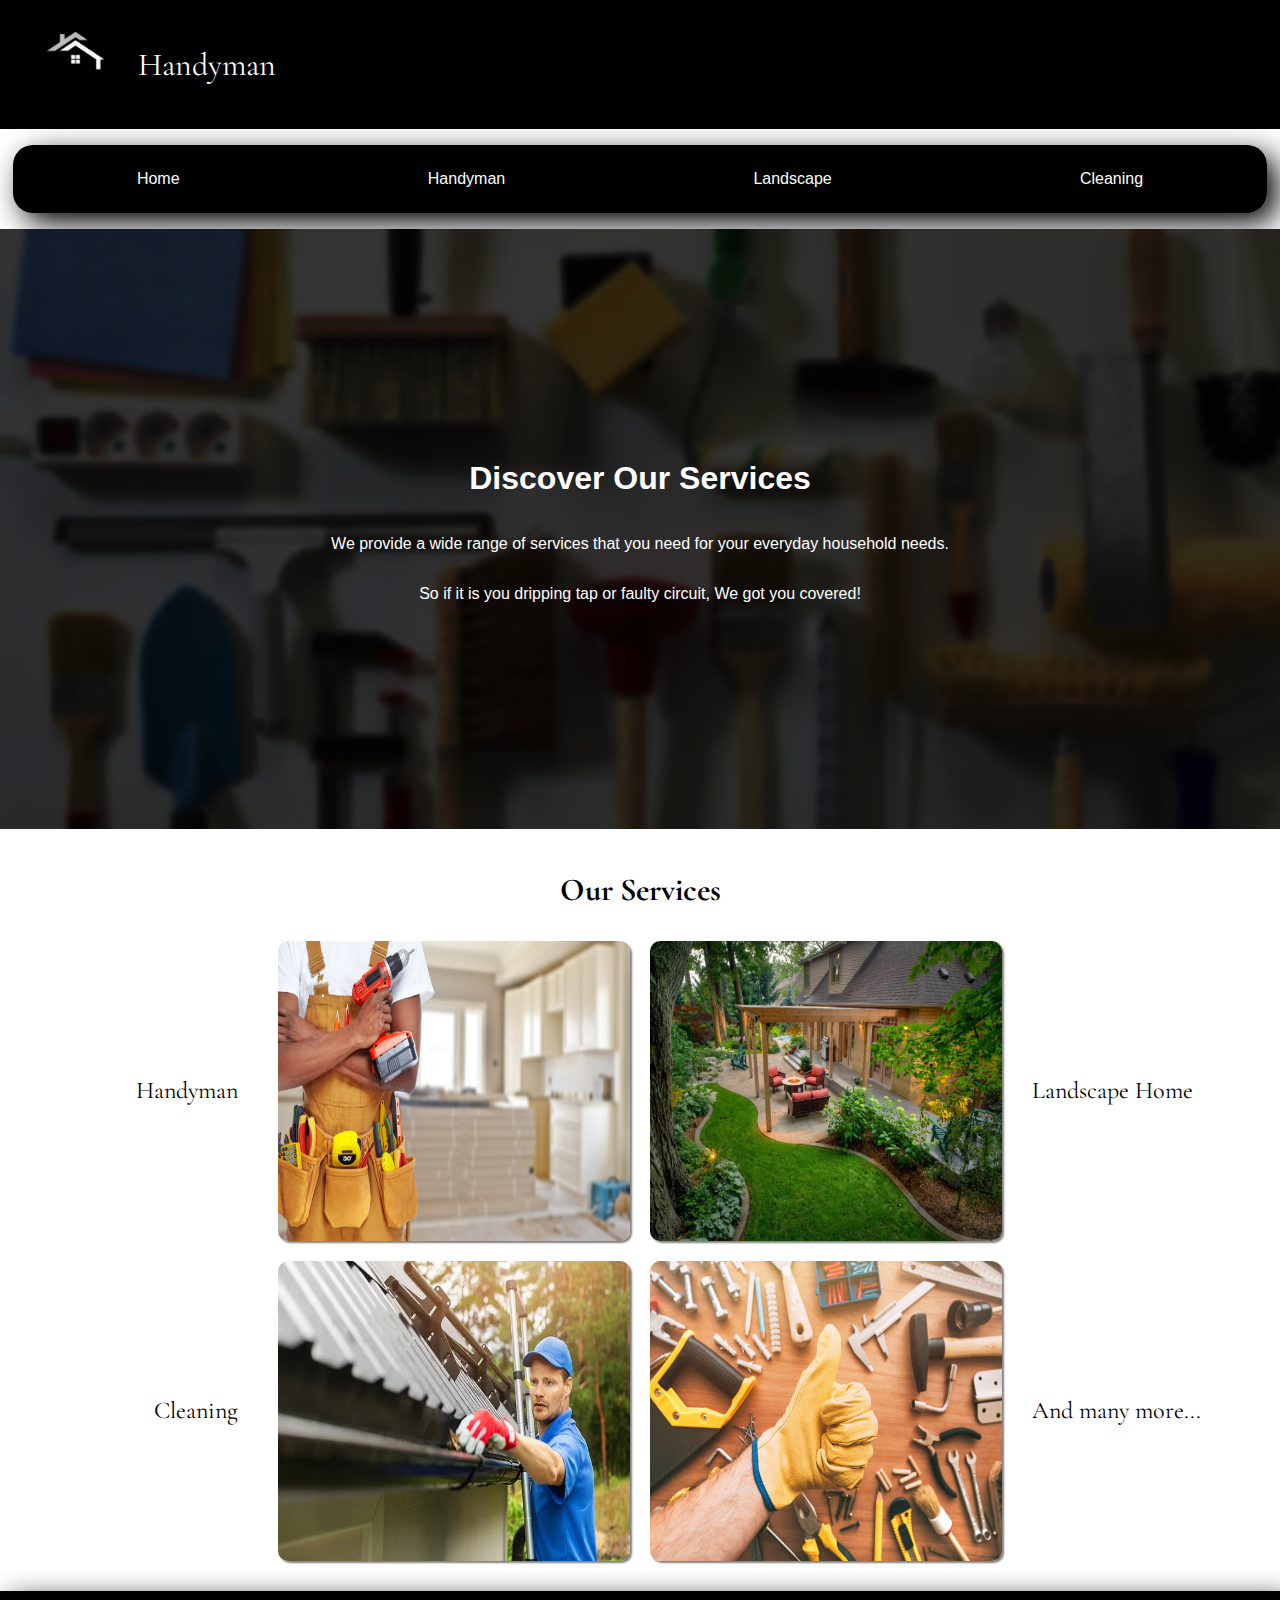
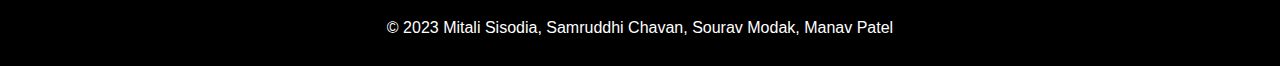
<file: home.html>
<!DOCTYPE html>
<html lang="en">

<head>
    <meta charset="UTF-8">
    <meta name="viewport" content="width=device-width, initial-scale=1.0">
    <link rel="icon" href="resources/images/landscape_icon.png">
    <link rel="preconnect" href="https://fonts.googleapis.com">
    <link rel="preconnect" href="https://fonts.gstatic.com" crossorigin>
    <link href="https://fonts.googleapis.com/css2?family=Exo+2:wght@500&display=swap" rel="stylesheet">
    <link rel="preconnect" href="https://fonts.googleapis.com">
    <link rel="preconnect" href="https://fonts.gstatic.com" crossorigin>
    <link
        href="https://fonts.googleapis.com/css2?family=Cormorant+Garamond:wght@400;600&family=Exo+2:wght@500&display=swap"
        rel="stylesheet">
    <link rel="stylesheet" href="resources/styles/style.css">
    <link rel="stylesheet" href="resources/styles/page_style.css">
    <title>Landscape Deisgn</title>
</head>

<body>
    <!-- <header class="dflex">header</header> -->
    <div class="page_title">
        <img class="logo" src="resources/images/logo.jpg">
        <p>Handyman</p>
    </div>
    <div class="header">
        <div class="navbar">
            <ul>
                <li>Home</li>
                <li>Handyman</li>
                <li>Landscape</li>
                <li>Cleaning</li>
            </ul>
        </div>
    </div>
    <div class="bghead_home dflex">
        <h1>Discover Our Services</h1>
        <p>We provide a wide range of services that you need for your everyday household needs.</p>
        <p>So if it is you dripping tap or faulty circuit, We got you covered!</p>
    </div>
    <div class="container dflex">
        <main class="dflex">
            <h1>Our Services</h1>
            <div class="projects dflex">
                <div class="proj_side dflex">
                    <div class="projld dflex display_rowre">
                        <img src="resources/images/HY2.jpg" alt="">
                        <p>Handyman</p>
                    </div>
                    <div class="projld dflex display_row">
                        <img src="resources/images/BY1.jpg" alt="">
                        <p>Landscape Home</p>
                    </div>
                </div>
                <div class="proj_side_home dflex">
                    <div class="projld dflex display_rowre">
                        <img src="resources/images/HY3.webp" alt="">
                        <p>Cleaning</p>
                    </div>
                    <div class="projld dflex display_row">
                        <img src="resources/images/HY4.jpg" alt="">
                        <p>And many more...</p>
                    </div>
                </div>

            </div>
        </main>
    </div>
    <div class="footer">
        <p>&copy; 2023 Mitali Sisodia, Samruddhi Chavan, Sourav Modak, Manav Patel</p>
    </div>
    <!-- <footer >footer</footer> -->

</body>

</html>
</file>
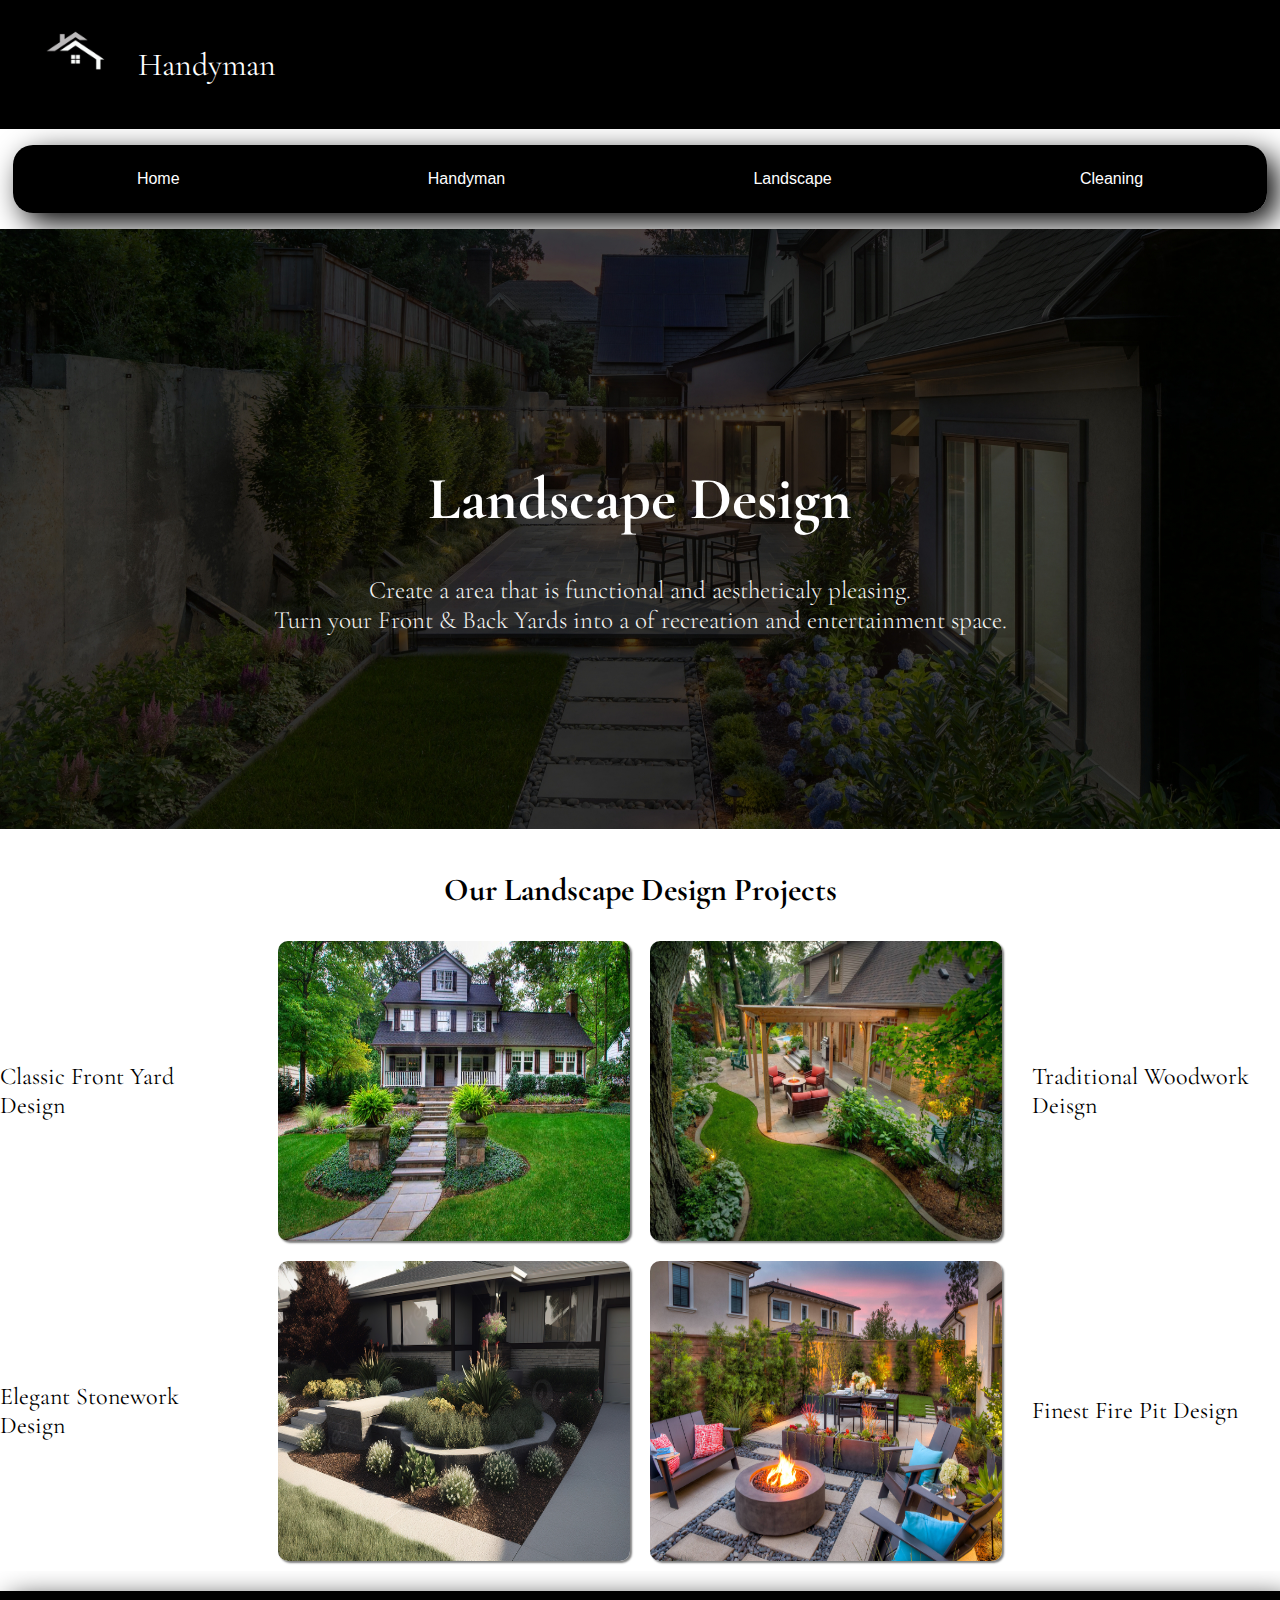
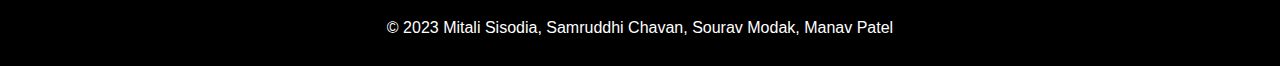
<file: lanscaping_design.html>
<!DOCTYPE html>
<html lang="en">

<head>
    <meta charset="UTF-8">
    <meta name="viewport" content="width=device-width, initial-scale=1.0">
    <link rel="icon" href="resources/images/landscape_icon.png">
    <link rel="preconnect" href="https://fonts.googleapis.com">
    <link rel="preconnect" href="https://fonts.gstatic.com" crossorigin>
    <link href="https://fonts.googleapis.com/css2?family=Exo+2:wght@500&display=swap" rel="stylesheet">
    <link rel="preconnect" href="https://fonts.googleapis.com">
    <link rel="preconnect" href="https://fonts.gstatic.com" crossorigin>
    <link
        href="https://fonts.googleapis.com/css2?family=Cormorant+Garamond:wght@400;600&family=Exo+2:wght@500&display=swap"
        rel="stylesheet">
    <link rel="stylesheet" href="resources/styles/style.css">
    <link rel="stylesheet" href="resources/styles/page_style.css">
    <title>Landscape Deisgn</title>
</head>

<body>
    <!-- <header class="dflex">header</header> -->
    <div class="page_title">
        <img class="logo" src="resources/images/logo.jpg">
        <p>Handyman</p>
    </div>
    <div class="header">
        <div class="navbar">
            <ul>
                <li>Home</li>
                <li>Handyman</li>
                <li>Landscape</li>
                <li>Cleaning</li>
            </ul>
        </div>
    </div>
    <div class="bghead dflex">
        <h1>Landscape Design</h1>
        <p>Create a area that is functional and aestheticaly pleasing.</p>
        <p>Turn your Front & Back Yards into a of recreation and entertainment space.</p>
    </div>
    <div class="container dflex">
        <main class="dflex">
            <h1>Our Landscape Design Projects</h1>
            <div class="projects dflex">
                <div class="proj_side dflex">
                    <div class="projld dflex display_rowre">
                        <img src="resources/images/FY1.jpg" alt="">
                        <p>Classic Front Yard Design</p>
                    </div>
                    <div class="projld dflex display_row">
                        <img src="resources/images/BY1.jpg" alt="">
                        <p>Traditional Woodwork Deisgn</p>
                    </div>
                </div>
                <div class="proj_side dflex">
                    <div class="projld dflex display_rowre">
                        <img src="resources/images/FY2.jpg" alt="">
                        <p>Elegant Stonework Design</p>
                    </div>
                    <div class="projld dflex display_row">
                        <img src="resources/images/BY2.jpg" alt="">
                        <p>Finest Fire Pit Design</p>
                    </div>
                </div>

            </div>
        </main>
    </div>
    <div class="footer">
        <p>&copy; 2023 Mitali Sisodia, Samruddhi Chavan, Sourav Modak, Manav Patel</p>
    </div>
    <!-- <footer >footer</footer> -->

</body>

</html>
</file>
<file: resources/styles/style.css>
body{
    padding: 0;
    margin: 0;
}
.dflex{
    display: flex;
}
.container{
    /* width: 94%; */
    margin: 20px auto;
    background-color: aqua;
    flex-direction: column;
}

header{
    width: 100%;
    background-color: green;

}
main{
    width: 100%;
    background-color: white;
    /* background-color: #17f9f2;
    background-image: linear-gradient(315deg, #17f9f2 0%, #b0f9a9 74%); */
    flex-direction: column;
}
.bghead{
    background-image: url("../images/bg.jpg");  
    background-size: cover;
    height: 600px; 
    width: 100%;
    flex-direction: column;
    align-items: center;
    justify-content: center
}
.bghead h1{
    color: white;
    font-size:60px; 
    font-family: 'Cormorant Garamond', serif;
    /* font-family: 'Exo 2', sans-serif; */
    
}
.bghead p{
    color: whitesmoke;
    font-size:25px;
    font-weight: lighter;
    padding: 0;
    margin: 0;
    font-family: 'Cormorant Garamond', serif;
} 
main h1{
    align-self: center;
    font-weight: 1000;
    font-family: 'Cormorant Garamond', serif;
}
.projects{
    flex-direction: column;
}
.projld{
    width: 80%;
    /* background-color: white; */
    margin: 10px 0px;
    border: 1px;
    border-radius: 20px;
    /* box-shadow: 5px 5px 5px black; */
    
}
/* .projld:hover{
    width: 85%;
} */
.display_rowre
{
    flex-direction:row-reverse;
}
.display_row{
    flex-direction: row;
}
.display_row img{
    margin-left: 10px;
    padding-left: 0;
}
.display_rowre img{
    margin-right: 10px;
    padding-right: 0;
}
.projld img{
    width: 55%;
    height: 300px;
    /* margin: 20px; */
    border: 1px;
    border-radius: 10px;
    box-shadow: 2px 2px 2px gray; 
    transition: transform 250ms;
}
.projld img:hover{
    transform: translateY(5px);
}
.projld p:hover{
    font-weight: 900;
}
.proj_side{
    flex-direction: row;
}
.projld p{
    align-self: center;
    font-size:x-large;
    font-family: 'Cormorant Garamond', serif;
    /* font-weight: bolder; */
    transition: font-weight;
}
.display_row p{
    margin-left: 30px;
}
.display_rowre p{
    margin-right: 40px;
}
footer{
    width: 100%;
    background-color: beige;
}
</file>
<file: resources/styles/page_style.css>
html *{
  font-family: Arial, Helvetica, sans-serif;
}

.page_title{
  display: flex;
  background-color: #000000;
  color: #ffffff;
  padding: 1%;  
  align-items: flex-start;
}

.page_title img{
  height: 1%;
  width: 10%;
  filter: invert(1);
}

.page_title p{
  /* padding-top: 1%; */
  font-size: 32px;
  font-weight: 1200;
  font-family: 'Cormorant Garamond', serif;
}

/* for nav bar */
.navbar {
  /* justify-content:space-between; */
  align-items: center; 
  /* padding: 2%; */

}
/* since navbar is unordered list */
.navbar ul{
  display: flex;
  padding: 0 0 0 0;
  justify-content: space-around;
}

.navbar li {
  color: white;
  /* border-radius: 10%; */
  /* padding: 14px 14px 14px 14px; */
  text-decoration: none;
  text-align: center;
  display: inline;
  padding: 2%;
  transition: 0.5s;
}

.navbar li:hover {
  /* font-weight: 1000; */
  opacity: 0.6;
  color: #000000;
  background-color: rgb(255, 255, 255);
  /* border-radius: 10%; */
  /* box-shadow: 10px 10px 10px 10px rgb(140, 140, 140); */
  /* background-color: #a7d6e4; */
}

/* This is for header */
.header {
  margin-top: 1%;
  /* margin-left: 1%; */
  /* margin-right: 1%; */
  align-self: center;
  margin: 1%;
  box-shadow: 10px 10px 30px rgb(0, 0, 0);
  border-radius: 20px 20px 20px 20px;
  background-image: linear-gradient(to bottom, rgb(0, 0, 0), #000000);
}

.heading {
  width: 100%;
}

/* Footer CSS */
.footer {
  width: 100%;
  color: white;
  text-align: center;
  padding: 1% 0% 1% 0%;
}

/* To add the margin to the quote */
.quote{
  text-align: left;
  margin-left: 10%;
}

.footer{
  color: #ffffff;
  background-color: #000000;
  /* margin: 0% 1% 0% 1%; */
  /* border-radius: 20px;  */
  box-shadow: 10px 10px 30px rgb(0, 0, 0);
}

.bghead_home{
  background-image: url("../images/HY1.png");  
  background-size: cover;
  height: 600px; 
  width: 100%;
  flex-direction: column;
  align-items: center;
  justify-content: center;
  color: #ffffff;
}

.proj_side_home{
  align-items: center;
}
</file>
